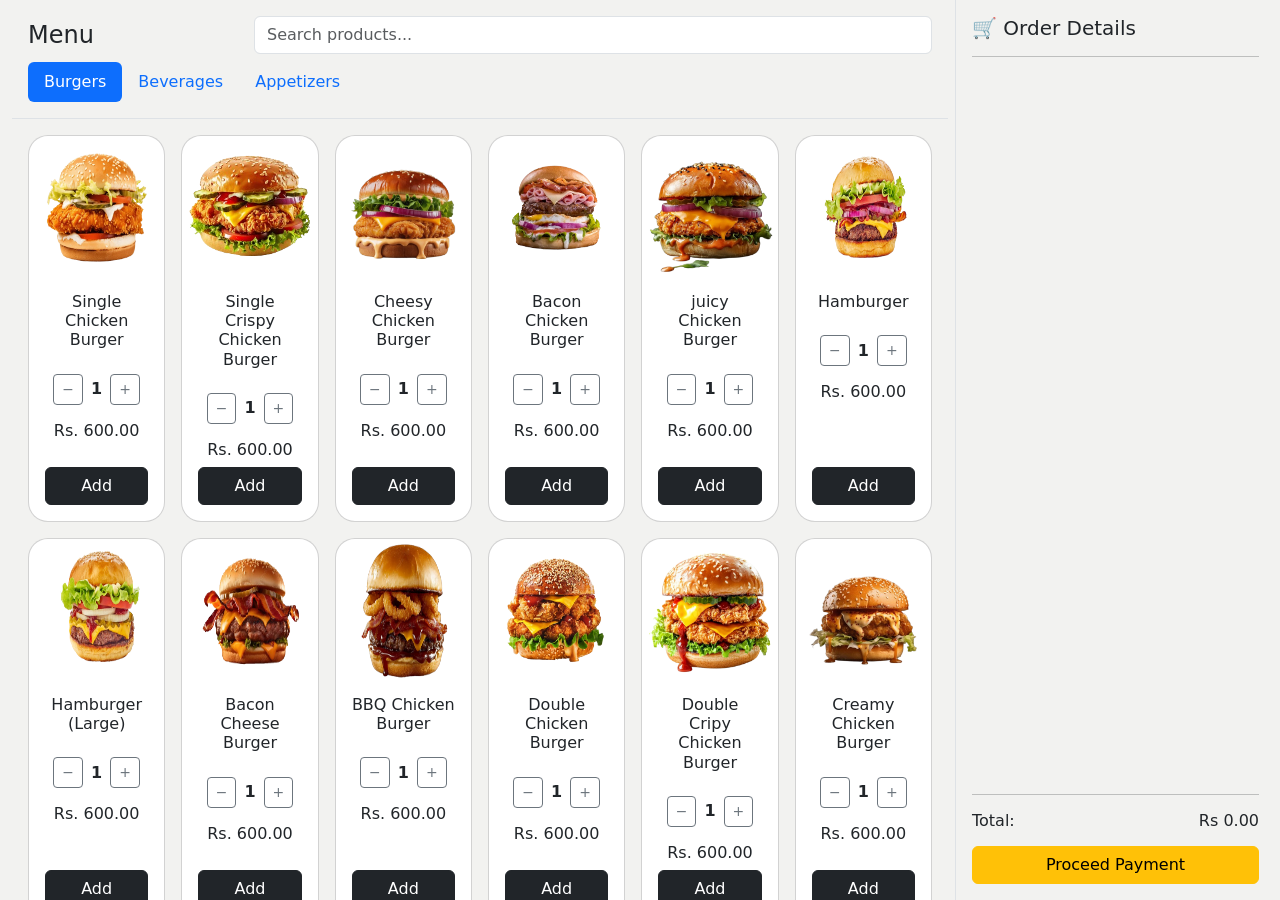
<file: index.html>
<!DOCTYPE html>
<html lang="en">

<head>
    <meta charset="UTF-8">
    <meta name="viewport" content="width=device-width, initial-scale=1.0">
    <title>MOS Burgers</title>

    <link href="https://cdn.jsdelivr.net/npm/bootstrap@5.3.8/dist/css/bootstrap.min.css" rel="stylesheet">
    <link rel="stylesheet" href="assets/css/style.css">
</head>

<body class="container-fluid vh-100 overflow-hidden">

    <div class="row h-100">

        <!-- LEFT SIDEBAR -->
        <div class="col-12 col-md-9  d-flex flex-column h-100">



            <!-- TOP BAR (FIXED INSIDE CONTENT) -->
            <div class="top-bar  border-bottom p-3">
                <div class="d-flex justify-content-between align-items-center mb-2">
                    <h4 class="mb-0">Menu</h4>
                    <input class="form-control w-75" placeholder="Search products..." id="searchInput" >
                </div>

                <ul class="nav nav-pills">
                    <li class="nav-item"><a class="nav-link active" href="index.html">Burgers</a></li>
                    <!-- <li class="nav-item"><a class="nav-link" href="burgers.html">Burgers</a></li> -->
                    <li class="nav-item"><a class="nav-link" href="beverages.html">Beverages</a></li>
                    <!-- <li class="nav-item"><a class="nav-link" href="">Desserts</a></li> -->
                    <li class="nav-item"><a class="nav-link " href="appetizers.html">Appetizers</a></li>
                </ul>
            </div>

            <!-- PRODUCTS AREA (ONLY THIS SCROLLS) -->
            <div class="products-area flex-grow-1 overflow-auto p-3">
                <div class="row g-3">



                    <!-- CARD -->
                    <div class="col-12 col-sm-6 col-lg-2">
                        <div class="card h-100">
                            <img src="assets/image/burgers/chicken_burger.png" class="card-img-top item-image">
                            <div class="card-body d-flex flex-column">
                                <h6 class="text-center item-name">Single Chicken Burger</h6>

                                <div class="d-flex justify-content-center align-items-center gap-2 my-3">
                                    <button class="btn btn-outline-secondary btn-sm" onclick="decreaseQty(this)"
                                        id="decrease">−</button>
                                    <span class="fw-bold qty" >1</span>
                                    <button class="btn btn-outline-secondary btn-sm"
                                        onclick="increaseQty(this)">+</button>
                                </div>

                                <h6 class="text-center">Rs. <span class="price">600.00</span></h6>
                                <button class="btn btn-dark w-100 mt-auto" onclick="addToCart(this)">Add</button>
                            </div>
                        </div>
                    </div>

                    <!-- CARD -->
                    <div class="col-12 col-sm-6 col-lg-2">
                        <div class="card h-100">
                            <img src="assets/image/burgers/chrispy chicken burger.png" class="card-img-top item-image">
                            <div class="card-body d-flex flex-column">
                                <h6 class="text-center item-name">Single Crispy Chicken Burger</h6>

                                <div class="d-flex justify-content-center align-items-center gap-2 my-3">
                                    <button class="btn btn-outline-secondary btn-sm"
                                        onclick="decreaseQty(this)">−</button>
                                    <span class="fw-bold qty">1</span>
                                    <button class="btn btn-outline-secondary btn-sm"
                                        onclick="increaseQty(this)">+</button>
                                </div>

                                <h6 class="text-center">Rs. <span class="price">600.00</span></h6>
                                <button class="btn btn-dark w-100 mt-auto" onclick="addToCart(this)">Add</button>
                            </div>
                        </div>
                    </div>


                    <!-- CARD -->
                    <div class="col-12 col-sm-6 col-lg-2">
                        <div class="card h-100">
                            <img src="assets/image/burgers/cheese chicken burger.png" class="card-img-top item-image">
                            <div class="card-body d-flex flex-column">
                                <h6 class="text-center item-name">Cheesy Chicken Burger</h6>

                                <div class="d-flex justify-content-center align-items-center gap-2 my-3">
                                    <button class="btn btn-outline-secondary btn-sm"
                                        onclick="decreaseQty(this)">−</button>
                                    <span class="fw-bold qty">1</span>
                                    <button class="btn btn-outline-secondary btn-sm"
                                        onclick="increaseQty(this)">+</button>
                                </div>

                                <h6 class="text-center">Rs. <span class="price">600.00</span></h6>
                                <button class="btn btn-dark w-100 mt-auto" onclick="addToCart(this)">Add</button>
                            </div>
                        </div>
                    </div>

                    <!-- CARD -->
                    <div class="col-12 col-sm-6 col-lg-2">
                        <div class="card h-100">
                            <img src="assets/image/burgers/bacon_burger.png" class="card-img-top item-image">
                            <div class="card-body d-flex flex-column">
                                <h6 class="text-center item-name">Bacon Chicken Burger</h6>

                                <div class="d-flex justify-content-center align-items-center gap-2 my-3">
                                    <button class="btn btn-outline-secondary btn-sm"
                                        onclick="decreaseQty(this)">−</button>
                                    <span class="fw-bold qty">1</span>
                                    <button class="btn btn-outline-secondary btn-sm"
                                        onclick="increaseQty(this)">+</button>
                                </div>

                                <h6 class="text-center">Rs. <span class="price">600.00</span></h6>
                                <button class="btn btn-dark w-100 mt-auto" onclick="addToCart(this)">Add</button>
                            </div>
                        </div>
                    </div>

                    <!-- CARD -->
                    <div class="col-12 col-sm-6 col-lg-2">
                        <div class="card h-100">
                            <img src="assets/image/burgers/juicy chicken burger.png" class="card-img-top item-image">
                            <div class="card-body d-flex flex-column">
                                <h6 class="text-center item-name">juicy Chicken Burger</h6>

                                <div class="d-flex justify-content-center align-items-center gap-2 my-3">
                                    <button class="btn btn-outline-secondary btn-sm"
                                        onclick="decreaseQty(this)">−</button>
                                    <span class="fw-bold qty">1</span>
                                    <button class="btn btn-outline-secondary btn-sm"
                                        onclick="increaseQty(this)">+</button>
                                </div>

                                <h6 class="text-center">Rs. <span class="price">600.00</span></h6>
                                <button class="btn btn-dark w-100 mt-auto" onclick="addToCart(this)">Add</button>
                            </div>
                        </div>
                    </div>

                    <!-- CARD -->
                    <div class="col-12 col-sm-6 col-lg-2">
                        <div class="card h-100">
                            <img src="assets/image/burgers/juicy_hamburger.png" class="card-img-top item-image">
                            <div class="card-body d-flex flex-column">
                                <h6 class="text-center item-name">Hamburger</h6>

                                <div class="d-flex justify-content-center align-items-center gap-2 my-3">
                                    <button class="btn btn-outline-secondary btn-sm"
                                        onclick="decreaseQty(this)">−</button>
                                    <span class="fw-bold qty">1</span>
                                    <button class="btn btn-outline-secondary btn-sm"
                                        onclick="increaseQty(this)">+</button>
                                </div>

                                <h6 class="text-center">Rs. <span class="price">600.00</span></h6>
                                <button class="btn btn-dark w-100 mt-auto" onclick="addToCart(this)">Add</button>
                            </div>
                        </div>
                    </div>

                    <!-- CARD -->
                    <div class="col-12 col-sm-6 col-lg-2">
                        <div class="card h-100">
                            <img src="assets/image/burgers/large_hamburger.png" class="card-img-top item-image">
                            <div class="card-body d-flex flex-column">
                                <h6 class="text-center item-name">Hamburger (Large)</h6>

                                <div class="d-flex justify-content-center align-items-center gap-2 my-3">
                                    <button class="btn btn-outline-secondary btn-sm"
                                        onclick="decreaseQty(this)">−</button>
                                    <span class="fw-bold qty">1</span>
                                    <button class="btn btn-outline-secondary btn-sm"
                                        onclick="increaseQty(this)">+</button>
                                </div>

                                <h6 class="text-center">Rs. <span class="price">600.00</span></h6>
                                <button class="btn btn-dark w-100 mt-auto" onclick="addToCart(this)">Add</button>
                            </div>
                        </div>
                    </div>

                    <!-- CARD -->
                    <div class="col-12 col-sm-6 col-lg-2">
                        <div class="card h-100">
                            <img src="assets/image/burgers/bacon_cheese_burger.png" class="card-img-top item-image">
                            <div class="card-body d-flex flex-column">
                                <h6 class="text-center item-name">Bacon Cheese Burger</h6>

                                <div class="d-flex justify-content-center align-items-center gap-2 my-3">
                                    <button class="btn btn-outline-secondary btn-sm"
                                        onclick="decreaseQty(this)">−</button>
                                    <span class="fw-bold qty">1</span>
                                    <button class="btn btn-outline-secondary btn-sm"
                                        onclick="increaseQty(this)">+</button>
                                </div>

                                <h6 class="text-center">Rs. <span class="price">600.00</span></h6>
                                <button class="btn btn-dark w-100 mt-auto" onclick="addToCart(this)">Add</button>
                            </div>
                        </div>
                    </div>

                    <!-- CARD -->
                    <div class="col-12 col-sm-6 col-lg-2">
                        <div class="card h-100">
                            <img src="assets/image/burgers/bbq_burger.png" class="card-img-top item-image">
                            <div class="card-body d-flex flex-column">
                                <h6 class="text-center item-name">BBQ Chicken Burger</h6>

                                <div class="d-flex justify-content-center align-items-center gap-2 my-3">
                                    <button class="btn btn-outline-secondary btn-sm"
                                        onclick="decreaseQty(this)">−</button>
                                    <span class="fw-bold qty">1</span>
                                    <button class="btn btn-outline-secondary btn-sm"
                                        onclick="increaseQty(this)">+</button>
                                </div>

                                <h6 class="text-center">Rs. <span class="price">600.00</span></h6>
                                <button class="btn btn-dark w-100 mt-auto" onclick="addToCart(this)">Add</button>
                            </div>
                        </div>
                    </div>

                    <!-- CARD -->
                    <div class="col-12 col-sm-6 col-lg-2">
                        <div class="card h-100">
                            <img src="assets/image/burgers/double_chicken_burger.png" class="card-img-top item-image">
                            <div class="card-body d-flex flex-column">
                                <h6 class="text-center item-name">Double Chicken Burger</h6>

                                <div class="d-flex justify-content-center align-items-center gap-2 my-3">
                                    <button class="btn btn-outline-secondary btn-sm"
                                        onclick="decreaseQty(this)">−</button>
                                    <span class="fw-bold qty">1</span>
                                    <button class="btn btn-outline-secondary btn-sm"
                                        onclick="increaseQty(this)">+</button>
                                </div>

                                <h6 class="text-center">Rs. <span class="price">600.00</span></h6>
                                <button class="btn btn-dark w-100 mt-auto" onclick="addToCart(this)">Add</button>
                            </div>
                        </div>
                    </div>

                    <!-- CARD -->
                    <div class="col-12 col-sm-6 col-lg-2">
                        <div class="card h-100">
                            <img src="assets/image/burgers/double_cheese_burger.png" class="card-img-top item-image">
                            <div class="card-body d-flex flex-column">
                                <h6 class="text-center item-name">Double Cripy Chicken Burger</h6>

                                <div class="d-flex justify-content-center align-items-center gap-2 my-3">
                                    <button class="btn btn-outline-secondary btn-sm"
                                        onclick="decreaseQty(this)">−</button>
                                    <span class="fw-bold qty">1</span>
                                    <button class="btn btn-outline-secondary btn-sm"
                                        onclick="increaseQty(this)">+</button>
                                </div>

                                <h6 class="text-center">Rs. <span class="price">600.00</span></h6>
                                <button class="btn btn-dark w-100 mt-auto" onclick="addToCart(this)">Add</button>
                            </div>
                        </div>
                    </div>


                    <!-- CARD -->
                    <div class="col-12 col-sm-6 col-lg-2">
                        <div class="card h-100">
                            <img src="assets/image/burgers/Creamy_Chicken_Burger.png" class="card-img-top item-image">
                            <div class="card-body d-flex flex-column">
                                <h6 class="text-center item-name">Creamy Chicken Burger</h6>

                                <div class="d-flex justify-content-center align-items-center gap-2 my-3">
                                    <button class="btn btn-outline-secondary btn-sm"
                                        onclick="decreaseQty(this)">−</button>
                                    <span class="fw-bold qty">1</span>
                                    <button class="btn btn-outline-secondary btn-sm"
                                        onclick="increaseQty(this)">+</button>
                                </div>

                                <h6 class="text-center">Rs. <span class="price">600.00</span></h6>
                                <button class="btn btn-dark w-100 mt-auto" onclick="addToCart(this)">Add</button>
                            </div>
                        </div>
                    </div>


                    <!-- /////////// Beef ////////////////////// -->

                    <!-- CARD -->
                    <div class="col-12 col-sm-6 col-lg-2">
                        <div class="card h-100">
                            <img src="assets/image/burgers/beef burger.png" class="card-img-top item-image">
                            <div class="card-body d-flex flex-column">
                                <h6 class="text-center item-name">Single Beef Burger</h6>

                                <div class="d-flex justify-content-center align-items-center gap-2 my-3">
                                    <button class="btn btn-outline-secondary btn-sm"
                                        onclick="decreaseQty(this)">−</button>
                                    <span class="fw-bold qty">1</span>
                                    <button class="btn btn-outline-secondary btn-sm"
                                        onclick="increaseQty(this)">+</button>
                                </div>

                                <h6 class="text-center">Rs. <span class="price">600.00</span></h6>
                                <button class="btn btn-dark w-100 mt-auto" onclick="addToCart(this)">Add</button>
                            </div>
                        </div>
                    </div>

                    <!-- CARD -->
                    <div class="col-12 col-sm-6 col-lg-2">
                        <div class="card h-100">
                            <img src="assets/image/burgers/large beef burger.png" class="card-img-top item-image">
                            <div class="card-body d-flex flex-column">
                                <h6 class="text-center item-name">Beef Burger (Large)</h6>

                                <div class="d-flex justify-content-center align-items-center gap-2 my-3">
                                    <button class="btn btn-outline-secondary btn-sm"
                                        onclick="decreaseQty(this)">−</button>
                                    <span class="fw-bold qty">1</span>
                                    <button class="btn btn-outline-secondary btn-sm"
                                        onclick="increaseQty(this)">+</button>
                                </div>

                                <h6 class="text-center">Rs. <span class="price">600.00</span></h6>
                                <button class="btn btn-dark w-100 mt-auto" onclick="addToCart(this)">Add</button>
                            </div>
                        </div>
                    </div>

                    <!-- CARD -->
                    <div class="col-12 col-sm-6 col-lg-2">
                        <div class="card h-100">
                            <img src="assets/image/burgers/korean combo beef burger.png" class="card-img-top item-image">
                            <div class="card-body d-flex flex-column">
                                <h6 class="text-center item-name">Korean Beef Burger</h6>

                                <div class="d-flex justify-content-center align-items-center gap-2 my-3">
                                    <button class="btn btn-outline-secondary btn-sm"
                                        onclick="decreaseQty(this)">−</button>
                                    <span class="fw-bold qty">1</span>
                                    <button class="btn btn-outline-secondary btn-sm"
                                        onclick="increaseQty(this)">+</button>
                                </div>

                                <h6 class="text-center">Rs. <span class="price">600.00</span></h6>
                                <button class="btn btn-dark w-100 mt-auto" onclick="addToCart(this)">Add</button>
                            </div>
                        </div>
                    </div>

                    <!-- CARD -->
                    <div class="col-12 col-sm-6 col-lg-2">
                        <div class="card h-100">
                            <img src="assets/image/burgers/bacon_beef_burger.png" class="card-img-top item-image">
                            <div class="card-body d-flex flex-column">
                                <h6 class="text-center item-name">Bacon Beef Burger</h6>

                                <div class="d-flex justify-content-center align-items-center gap-2 my-3">
                                    <button class="btn btn-outline-secondary btn-sm"
                                        onclick="decreaseQty(this)">−</button>
                                    <span class="fw-bold qty">1</span>
                                    <button class="btn btn-outline-secondary btn-sm"
                                        onclick="increaseQty(this)">+</button>
                                </div>

                                <h6 class="text-center">Rs. <span class="price">600.00</span></h6>
                                <button class="btn btn-dark w-100 mt-auto" onclick="addToCart(this)">Add</button>
                            </div>
                        </div>
                    </div>

                    <!-- CARD -->
                    <div class="col-12 col-sm-6 col-lg-2">
                        <div class="card h-100">
                            <img src="assets/image/burgers/double beef burger large.png" class="card-img-top item-image">
                            <div class="card-body d-flex flex-column">
                                <h6 class="text-center item-name">Double Beef Burger</h6>

                                <div class="d-flex justify-content-center align-items-center gap-2 my-3">
                                    <button class="btn btn-outline-secondary btn-sm"
                                        onclick="decreaseQty(this)">−</button>
                                    <span class="fw-bold qty">1</span>
                                    <button class="btn btn-outline-secondary btn-sm"
                                        onclick="increaseQty(this)">+</button>
                                </div>

                                <h6 class="text-center">Rs. <span class="price">600.00</span></h6>
                                <button class="btn btn-dark w-100 mt-auto" onclick="addToCart(this)">Add</button>
                            </div>
                        </div>
                    </div>

                    <!-- CARD -->
                    <div class="col-12 col-sm-6 col-lg-2">
                        <div class="card h-100">
                            <img src="assets/image/burgers/cheese double beef burger.png" class="card-img-top item-image">
                            <div class="card-body d-flex flex-column">
                                <h6 class="text-center item-name">Cheese Double Beef Burger</h6>

                                <div class="d-flex justify-content-center align-items-center gap-2 my-3">
                                    <button class="btn btn-outline-secondary btn-sm"
                                        onclick="decreaseQty(this)">−</button>
                                    <span class="fw-bold qty">1</span>
                                    <button class="btn btn-outline-secondary btn-sm"
                                        onclick="increaseQty(this)">+</button>
                                </div>

                                <h6 class="text-center">Rs. <span class="price">600.00</span></h6>
                                <button class="btn btn-dark w-100 mt-auto" onclick="addToCart(this)">Add</button>
                            </div>
                        </div>
                    </div>


                    <!-- ////////////Veggi ////////////// -->

                    <!-- CARD -->
                    <div class="col-12 col-sm-6 col-lg-2">
                        <div class="card h-100">
                            <img src="assets/image/burgers/veg_burger.png" class="card-img-top item-image">
                            <div class="card-body d-flex flex-column">
                                <h6 class="text-center item-name">Veggie Burger</h6>

                                <div class="d-flex justify-content-center align-items-center gap-2 my-3">
                                    <button class="btn btn-outline-secondary btn-sm"
                                        onclick="decreaseQty(this)">−</button>
                                    <span class="fw-bold qty">1</span>
                                    <button class="btn btn-outline-secondary btn-sm"
                                        onclick="increaseQty(this)">+</button>
                                </div>

                                <h6 class="text-center">Rs. <span class="price">600.00</span></h6>
                                <button class="btn btn-dark w-100 mt-auto" onclick="addToCart(this)">Add</button>
                            </div>
                        </div>
                    </div>

                    <!-- CARD -->
                    <div class="col-12 col-sm-6 col-lg-2">
                        <div class="card h-100">
                            <img src="assets/image/burgers/cheese_veg_burger.png" class="card-img-top item-image">
                            <div class="card-body d-flex flex-column">
                                <h6 class="text-center item-name">Cheese Veggie Burger</h6>

                                <div class="d-flex justify-content-center align-items-center gap-2 my-3">
                                    <button class="btn btn-outline-secondary btn-sm"
                                        onclick="decreaseQty(this)">−</button>
                                    <span class="fw-bold qty">1</span>
                                    <button class="btn btn-outline-secondary btn-sm"
                                        onclick="increaseQty(this)">+</button>
                                </div>

                                <h6 class="text-center">Rs. <span class="price">600.00</span></h6>
                                <button class="btn btn-dark w-100 mt-auto" onclick="addToCart(this)">Add</button>
                            </div>
                        </div>
                    </div>

                    <!-- CARD -->
                    <div class="col-12 col-sm-6 col-lg-2">
                        <div class="card h-100">
                            <img src="assets/image/burgers/veggie burger combo.png" class="card-img-top item-image"
                                id="productImg">
                            <div class="card-body d-flex flex-column">
                                <h6 class="text-center item-name" id="productName">Veggie Burger combo</h6>

                                <div class="d-flex justify-content-center align-items-center gap-2 my-3">
                                    <button class="btn btn-outline-secondary btn-sm"
                                        onclick="decreaseQty(this)">−</button>
                                    <span class="fw-bold qty">1</span>
                                    <button class="btn btn-outline-secondary btn-sm"
                                        onclick="increaseQty(this)">+</button>
                                </div>

                                <h6 class="text-center">Rs. <span class="price">600.00</span></h6>
                                <button class="btn btn-dark w-100 mt-auto" onclick="addToCart(this)">Add</button>
                            </div>
                        </div>
                    </div>

                    <!-- CARD -->
                    <div class="col-12 col-sm-6 col-lg-2">
                        <div class="card h-100">
                            <img src="assets/image/burgers/juicy veggie burger.png" class="card-img-top item-image">
                            <div class="card-body d-flex flex-column">
                                <h6 class="text-center item-name">Juicy Veggie Burger</h6>

                                <div class="d-flex justify-content-center align-items-center gap-2 my-3">
                                    <button class="btn btn-outline-secondary btn-sm"
                                        onclick="decreaseQty(this)">−</button>
                                    <span class="fw-bold qty">1</span>
                                    <button class="btn btn-outline-secondary btn-sm"
                                        onclick="increaseQty(this)">+</button>
                                </div>

                                <h6 class="text-center">Rs. <span class="price">600.00</span></h6>
                                <button class="btn btn-dark w-100 mt-auto" onclick="addToCart(this)">Add</button>
                            </div>
                        </div>
                    </div>

                    <!-- CARD -->
                    <div class="col-12 col-sm-6 col-lg-2">
                        <div class="card h-100">
                            <img src="assets/image/burgers/special veg burger.png" class="card-img-top item-image">
                            <div class="card-body d-flex flex-column">
                                <h6 class="text-center item-name">Special Veg Burger</h6>

                                <div class="d-flex justify-content-center align-items-center gap-2 my-3">
                                    <button class="btn btn-outline-secondary btn-sm"
                                        onclick="decreaseQty(this)">−</button>
                                    <span class="fw-bold qty">1</span>
                                    <button class="btn btn-outline-secondary btn-sm"
                                        onclick="increaseQty(this)">+</button>
                                </div>

                                <h6 class="text-center">Rs. <span class="price">600.00</span></h6>
                                <button class="btn btn-dark w-100 mt-auto" onclick="addToCart(this)">Add</button>
                            </div>
                        </div>
                    </div>

                    <!-- CARD -->
                    <div class="col-12 col-sm-6 col-lg-2">
                        <div class="card h-100">
                            <img src="assets/image/burgers/cheese crispy chicken burger.png" class="card-img-top item-image">
                            <div class="card-body d-flex flex-column">
                                <h6 class="text-center item-name">Cheese Single Chicken Burger</h6>

                                <div class="d-flex justify-content-center align-items-center gap-2 my-3">
                                    <button class="btn btn-outline-secondary btn-sm"
                                        onclick="decreaseQty(this)">−</button>
                                    <span class="fw-bold qty">1</span>
                                    <button class="btn btn-outline-secondary btn-sm"
                                        onclick="increaseQty(this)">+</button>
                                </div>

                                <h6 class="text-center">Rs. <span class="price">600.00</span></h6>
                                <button class="btn btn-dark w-100 mt-auto" onclick="addToCart(this)">Add</button>
                            </div>
                        </div>
                    </div>

                    <!-- CARD -->
                    <div class="col-12 col-sm-6 col-lg-2">
                        <div class="card h-100">
                            <img src="assets/image/burgers/ham_sandwich.png" class="card-img-top item-image">
                            <div class="card-body d-flex flex-column">
                                <h6 class="text-center item-name">Ham Sandwich</h6>

                                <div class="d-flex justify-content-center align-items-center gap-2 my-3">
                                    <button class="btn btn-outline-secondary btn-sm"
                                        onclick="decreaseQty(this)">−</button>
                                    <span class="fw-bold qty">1</span>
                                    <button class="btn btn-outline-secondary btn-sm"
                                        onclick="increaseQty(this)">+</button>
                                </div>

                                <h6 class="text-center">Rs. <span class="price">600.00</span></h6>
                                <button class="btn btn-dark w-100 mt-auto" onclick="addToCart(this)">Add</button>
                            </div>
                        </div>
                    </div>


                    <!-- CARD -->
                    <div class="col-12 col-sm-6 col-lg-2">
                        <div class="card h-100">
                            <img src="assets/image/burgers/chicken sandwich.png" class="card-img-top item-image">
                            <div class="card-body d-flex flex-column">
                                <h6 class="text-center item-name">Chicken Sandwich</h6>

                                <div class="d-flex justify-content-center align-items-center gap-2 my-3">
                                    <button class="btn btn-outline-secondary btn-sm"
                                        onclick="decreaseQty(this)">−</button>
                                    <span class="fw-bold qty">1</span>
                                    <button class="btn btn-outline-secondary btn-sm"
                                        onclick="increaseQty(this)">+</button>
                                </div>

                                <h6 class="text-center">Rs. <span class="price">600.00</span></h6>
                                <button class="btn btn-dark w-100 mt-auto" onclick="addToCart(this)">Add</button>
                            </div>
                        </div>
                    </div>

                    <!-- CARD -->
                    <div class="col-12 col-sm-6 col-lg-2">
                        <div class="card h-100">
                            <img src="assets/image/burgers/bbq_sandwich.png" class="card-img-top item-image">
                            <div class="card-body d-flex flex-column">
                                <h6 class="text-center item-name">BBQ Chicken Sandwich</h6>

                                <div class="d-flex justify-content-center align-items-center gap-2 my-3">
                                    <button class="btn btn-outline-secondary btn-sm"
                                        onclick="decreaseQty(this)">−</button>
                                    <span class="fw-bold qty">1</span>
                                    <button class="btn btn-outline-secondary btn-sm"
                                        onclick="increaseQty(this)">+</button>
                                </div>

                                <h6 class="text-center">Rs. <span class="price">600.00</span></h6>
                                <button class="btn btn-dark w-100 mt-auto" onclick="addToCart(this)">Add</button>
                            </div>
                        </div>
                    </div>

                    <!-- CARD -->
                    <div class="col-12 col-sm-6 col-lg-2">
                        <div class="card h-100">
                            <img src="assets/image/burgers/beef_sandwich.png" class="card-img-top item-image">
                            <div class="card-body d-flex flex-column">
                                <h6 class="text-center item-name">Beef Sandwich</h6>

                                <div class="d-flex justify-content-center align-items-center gap-2 my-3">
                                    <button class="btn btn-outline-secondary btn-sm"
                                        onclick="decreaseQty(this)">−</button>
                                    <span class="fw-bold qty">1</span>
                                    <button class="btn btn-outline-secondary btn-sm"
                                        onclick="increaseQty(this)">+</button>
                                </div>

                                <h6 class="text-center">Rs. <span class="price">600.00</span></h6>
                                <button class="btn btn-dark w-100 mt-auto" onclick="addToCart(this)">Add</button>
                            </div>
                        </div>
                    </div>

                    <!-- CARD -->
                    <div class="col-12 col-sm-6 col-lg-2">
                        <div class="card h-100">
                            <img src="assets/image/burgers/beef whopper.png" class="card-img-top item-image">
                            <div class="card-body d-flex flex-column">
                                <h6 class="text-center item-name">Beef Whopper</h6>

                                <div class="d-flex justify-content-center align-items-center gap-2 my-3">
                                    <button class="btn btn-outline-secondary btn-sm"
                                        onclick="decreaseQty(this)">−</button>
                                    <span class="fw-bold qty">1</span>
                                    <button class="btn btn-outline-secondary btn-sm"
                                        onclick="increaseQty(this)">+</button>
                                </div>

                                <h6 class="text-center">Rs. <span class="price">600.00</span></h6>
                                <button class="btn btn-dark w-100 mt-auto" onclick="addToCart(this)">Add</button>
                            </div>
                        </div>
                    </div>


                    <!-- CARD -->
                    <div class="col-12 col-sm-6 col-lg-2">
                        <div class="card h-100">
                            <img src="assets/image/burgers/French_Fries.png" class="card-img-top item-image">
                            <div class="card-body d-flex flex-column">
                                <h6 class="text-center item-name">French Fries</h6>

                                <div class="d-flex justify-content-center align-items-center gap-2 my-3">
                                    <button class="btn btn-outline-secondary btn-sm"
                                        onclick="decreaseQty(this)">−</button>
                                    <span class="fw-bold qty">1</span>
                                    <button class="btn btn-outline-secondary btn-sm"
                                        onclick="increaseQty(this)">+</button>
                                </div>

                                <h6 class="text-center">Rs. <span class="price">600.00</span></h6>
                                <button class="btn btn-dark w-100 mt-auto" onclick="addToCart(this)">Add</button>
                            </div>
                        </div>
                    </div>


                    <!-- //////////////////////////////////////// -->

                </div>
            </div>


        </div>

        <!-- RIGHT ORDER PANEL -->
        <div class="col-12 col-md-3  border-start p-3 d-flex flex-column order-panel">

            <!-- Title -->
            <div>
                <h5 class="mb-3">🛒 Order Details</h5>
                <hr>
            </div>

            <!-- Order Items (Scrollable Area) -->
            <div id="orderItems" class="flex-grow-1 overflow-auto mb-3">
                <!-- Items will load dynamically here -->
            </div>

            <hr>

            <!-- Total Section -->
            <div class="d-flex justify-content-between align-items-center">
                <h6 class="mb-0">Total:</h6>
                <h6 class="mb-0">Rs <span id="total">0.00</span></h6>
            </div>

            <!-- Button -->
            <button class="btn btn-warning w-100 mt-3" onclick="printBill()">
                Proceed Payment
            </button>

        </div>


    </div>


    <script src="assets/js/app.js"></script>

</body>

</html>
</file>
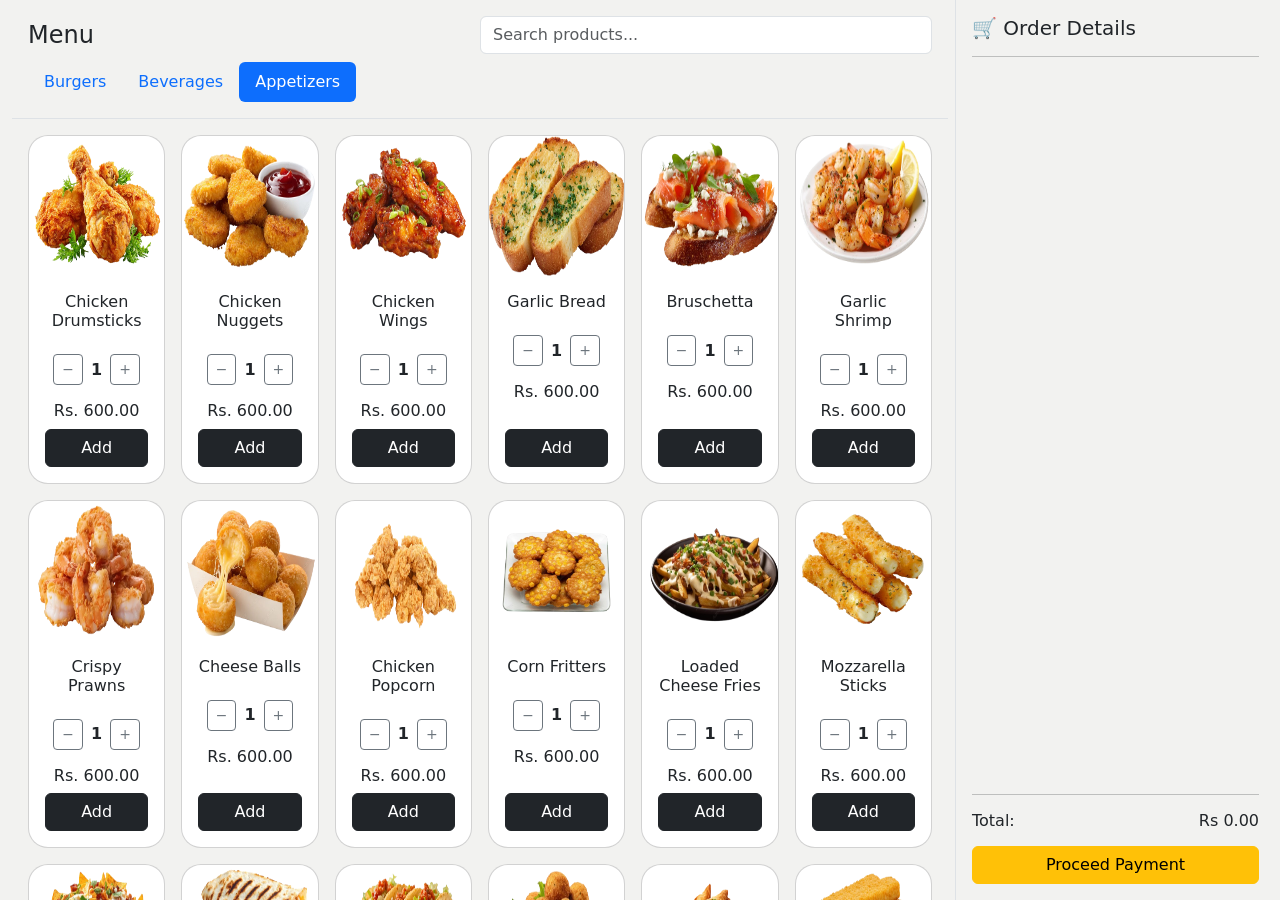
<file: appetizers.html>
<!DOCTYPE html>
<html lang="en">

<head>
    <meta charset="UTF-8">
    <meta name="viewport" content="width=device-width, initial-scale=1.0">
    <title>MOS Burgers</title>

    <link rel="stylesheet" href="assets/css/style.css">
    <link href="https://cdn.jsdelivr.net/npm/bootstrap@5.3.8/dist/css/bootstrap.min.css" rel="stylesheet"
        integrity="sha384-sRIl4kxILFvY47J16cr9ZwB07vP4J8+LH7qKQnuqkuIAvNWLzeN8tE5YBujZqJLB" crossorigin="anonymous">
        <link rel="stylesheet" href="assets/css/style.css">
</head>

<body class="container-fluid vh-100 overflow-hidden">


    <div class="row h-100">



        <!-- MAIN CONTENT -->
        <div class="col-12 col-md-9  d-flex flex-column h-100">

            <!-- TOP BAR (FIXED INSIDE CONTENT)  -->
            <div class="top-bar  border-bottom p-3">
                <div class="d-flex justify-content-between align-items-center mb-2">
                    <h4 class="mb-0">Menu</h4>
                    <input class="form-control w-50" placeholder="Search products..." id="searchInput">
                </div>

                <ul class="nav nav-pills">
                    <li class="nav-item"><a class="nav-link" href="index.html">Burgers</a></li>
                    <!-- <li class="nav-item"><a class="nav-link" href="burgers.html">Burgers</a></li> -->
                    <li class="nav-item"><a class="nav-link" href="beverages.html">Beverages</a></li>
                    <!-- <li class="nav-item"><a class="nav-link" href="#">Desserts</a></li> -->
                    <li class="nav-item"><a class="nav-link active" href="appetizers.html">Appetizers</a></li>
                </ul>
            </div>

            <!-- PRODUCTS AREA (ONLY THIS SCROLLS) -->
            <div class="products-area flex-grow-1 overflow-auto p-3">
                <div class="row g-3">

                    <!-- CARD -->
                    <div class="col-12 col-sm-6 col-lg-2">
                        <div class="card h-100">
                            <img src="assets/image/appetizers/chicken_drumstick.png" class="card-img-top item-image">
                            <div class="card-body d-flex flex-column">
                                <h6 class="text-center item-name">Chicken Drumsticks</h6>

                                <div class="d-flex justify-content-center align-items-center gap-2 my-3">
                                    <button class="btn btn-outline-secondary btn-sm"
                                        onclick="decreaseQty(this)">−</button>
                                    <span class="fw-bold qty">1</span>
                                    <button class="btn btn-outline-secondary btn-sm"
                                        onclick="increaseQty(this)">+</button>
                                </div>

                                <h6 class="text-center">Rs. <span class="price">600.00</span></h6>
                                <button class="btn btn-dark w-100 mt-auto" onclick="addToCart(this)">Add</button>
                            </div>
                        </div>
                    </div>

                    <!-- COPY SAME CARD FOR OTHERS -->

                    <!-- CARD -->
                    <div class="col-12 col-sm-6 col-lg-2">
                        <div class="card h-100">
                            <img src="assets/image/appetizers/Chicken_Nuggets.png" class="card-img-top item-image">
                            <div class="card-body d-flex flex-column">
                                <h6 class="text-center item-name">Chicken Nuggets</h6>

                                <div class="d-flex justify-content-center align-items-center gap-2 my-3">
                                    <button class="btn btn-outline-secondary btn-sm"
                                        onclick="decreaseQty(this)">−</button>
                                    <span class="fw-bold qty">1</span>
                                    <button class="btn btn-outline-secondary btn-sm"
                                        onclick="increaseQty(this)">+</button>
                                </div>

                                <h6 class="text-center">Rs. <span class="price">600.00</span></h6>
                                <button class="btn btn-dark w-100 mt-auto" onclick="addToCart(this)">Add</button>
                            </div>
                        </div>
                    </div>

                    <!-- CARD -->
                    <div class="col-12 col-sm-6 col-lg-2">
                        <div class="card h-100">
                            <img src="assets/image/appetizers/Chicken_Wings.png" class="card-img-top item-image">
                            <div class="card-body d-flex flex-column">
                                <h6 class="text-center item-name">Chicken Wings</h6>

                                <div class="d-flex justify-content-center align-items-center gap-2 my-3">
                                    <button class="btn btn-outline-secondary btn-sm"
                                        onclick="decreaseQty(this)">−</button>
                                    <span class="fw-bold qty">1</span>
                                    <button class="btn btn-outline-secondary btn-sm"
                                        onclick="increaseQty(this)">+</button>
                                </div>

                                <h6 class="text-center">Rs. <span class="price">600.00</span></h6>
                                <button class="btn btn-dark w-100 mt-auto" onclick="addToCart(this)">Add</button>
                            </div>
                        </div>
                    </div>


                    <!-- CARD -->
                    <div class="col-12 col-sm-6 col-lg-2">
                        <div class="card h-100">
                            <img src="assets/image/appetizers/Garlic_Bread-removebg-preview.png"
                                class="card-img-top item-image">
                            <div class="card-body d-flex flex-column">
                                <h6 class="text-center item-name">Garlic Bread</h6>

                                <div class="d-flex justify-content-center align-items-center gap-2 my-3">
                                    <button class="btn btn-outline-secondary btn-sm"
                                        onclick="decreaseQty(this)">−</button>
                                    <span class="fw-bold qty">1</span>
                                    <button class="btn btn-outline-secondary btn-sm"
                                        onclick="increaseQty(this)">+</button>
                                </div>

                                <h6 class="text-center">Rs. <span class="price">600.00</span></h6>
                                <button class="btn btn-dark w-100 mt-auto" onclick="addToCart(this)">Add</button>
                            </div>
                        </div>
                    </div>

                    <!-- CARD -->
                    <div class="col-12 col-sm-6 col-lg-2">
                        <div class="card h-100">
                            <img src="assets/image/appetizers/Bruschetta.png" class="card-img-top item-image">
                            <div class="card-body d-flex flex-column">
                                <h6 class="text-center item-name">Bruschetta</h6>

                                <div class="d-flex justify-content-center align-items-center gap-2 my-3">
                                    <button class="btn btn-outline-secondary btn-sm"
                                        onclick="decreaseQty(this)">−</button>
                                    <span class="fw-bold qty">1</span>
                                    <button class="btn btn-outline-secondary btn-sm"
                                        onclick="increaseQty(this)">+</button>
                                </div>

                                <h6 class="text-center">Rs. <span class="price">600.00</span></h6>
                                <button class="btn btn-dark w-100 mt-auto" onclick="addToCart(this)">Add</button>
                            </div>
                        </div>
                    </div>

                    <!-- CARD -->
                    <div class="col-12 col-sm-6 col-lg-2">
                        <div class="card h-100">
                            <img src="assets/image/appetizers/Garlic_Shrimp-removebg-preview.png"
                                class="card-img-top item-image">
                            <div class="card-body d-flex flex-column">
                                <h6 class="text-center item-name">Garlic Shrimp</h6>

                                <div class="d-flex justify-content-center align-items-center gap-2 my-3">
                                    <button class="btn btn-outline-secondary btn-sm"
                                        onclick="decreaseQty(this)">−</button>
                                    <span class="fw-bold qty">1</span>
                                    <button class="btn btn-outline-secondary btn-sm"
                                        onclick="increaseQty(this)">+</button>
                                </div>

                                <h6 class="text-center">Rs. <span class="price">600.00</span></h6>
                                <button class="btn btn-dark w-100 mt-auto" onclick="addToCart(this)">Add</button>
                            </div>
                        </div>
                    </div>

                    <!-- CARD -->
                    <div class="col-12 col-sm-6 col-lg-2">
                        <div class="card h-100">
                            <img src="assets/image/appetizers/Crispy_Prawns.png" class="card-img-top item-image">
                            <div class="card-body d-flex flex-column">
                                <h6 class="text-center item-name">Crispy Prawns</h6>

                                <div class="d-flex justify-content-center align-items-center gap-2 my-3">
                                    <button class="btn btn-outline-secondary btn-sm"
                                        onclick="decreaseQty(this)">−</button>
                                    <span class="fw-bold qty">1</span>
                                    <button class="btn btn-outline-secondary btn-sm"
                                        onclick="increaseQty(this)">+</button>
                                </div>

                                <h6 class="text-center">Rs. <span class="price">600.00</span></h6>
                                <button class="btn btn-dark w-100 mt-auto" onclick="addToCart(this)">Add</button>
                            </div>
                        </div>
                    </div>

                    <!-- CARD -->
                    <div class="col-12 col-sm-6 col-lg-2">
                        <div class="card h-100">
                            <img src="assets/image/appetizers/Cheese Balls.png" class="card-img-top item-image">
                            <div class="card-body d-flex flex-column">
                                <h6 class="text-center item-name">Cheese Balls</h6>

                                <div class="d-flex justify-content-center align-items-center gap-2 my-3">
                                    <button class="btn btn-outline-secondary btn-sm"
                                        onclick="decreaseQty(this)">−</button>
                                    <span class="fw-bold qty">1</span>
                                    <button class="btn btn-outline-secondary btn-sm"
                                        onclick="increaseQty(this)">+</button>
                                </div>

                                <h6 class="text-center">Rs. <span class="price">600.00</span></h6>
                                <button class="btn btn-dark w-100 mt-auto" onclick="addToCart(this)">Add</button>
                            </div>
                        </div>
                    </div>

                    <!-- CARD -->
                    <div class="col-12 col-sm-6 col-lg-2">
                        <div class="card h-100">
                            <img src="assets/image/appetizers/Popcorn_Chicken-removebg-preview.png"
                                class="card-img-top item-image">
                            <div class="card-body d-flex flex-column">
                                <h6 class="text-center item-name">Chicken Popcorn</h6>

                                <div class="d-flex justify-content-center align-items-center gap-2 my-3">
                                    <button class="btn btn-outline-secondary btn-sm"
                                        onclick="decreaseQty(this)">−</button>
                                    <span class="fw-bold qty">1</span>
                                    <button class="btn btn-outline-secondary btn-sm"
                                        onclick="increaseQty(this)">+</button>
                                </div>

                                <h6 class="text-center">Rs. <span class="price">600.00</span></h6>
                                <button class="btn btn-dark w-100 mt-auto" onclick="addToCart(this)">Add</button>
                            </div>
                        </div>
                    </div>

                    <!-- CARD -->
                    <div class="col-12 col-sm-6 col-lg-2">
                        <div class="card h-100">
                            <img src="assets/image/appetizers/Corn_Fritters.png" class="card-img-top item-image">
                            <div class="card-body d-flex flex-column">
                                <h6 class="text-center item-name">Corn Fritters</h6>

                                <div class="d-flex justify-content-center align-items-center gap-2 my-3">
                                    <button class="btn btn-outline-secondary btn-sm"
                                        onclick="decreaseQty(this)">−</button>
                                    <span class="fw-bold qty">1</span>
                                    <button class="btn btn-outline-secondary btn-sm"
                                        onclick="increaseQty(this)">+</button>
                                </div>

                                <h6 class="text-center">Rs. <span class="price">600.00</span></h6>
                                <button class="btn btn-dark w-100 mt-auto" onclick="addToCart(this)">Add</button>
                            </div>
                        </div>
                    </div>



                    <!-- CARD -->
                    <div class="col-12 col-sm-6 col-lg-2">
                        <div class="card h-100">
                            <img src="assets/image/appetizers/Loaded_Cheese_Fries-removebg-preview.png"
                                class="card-img-top item-image">
                            <div class="card-body d-flex flex-column">
                                <h6 class="text-center item-name">Loaded Cheese Fries</h6>

                                <div class="d-flex justify-content-center align-items-center gap-2 my-3">
                                    <button class="btn btn-outline-secondary btn-sm"
                                        onclick="decreaseQty(this)">−</button>
                                    <span class="fw-bold qty">1</span>
                                    <button class="btn btn-outline-secondary btn-sm"
                                        onclick="increaseQty(this)">+</button>
                                </div>

                                <h6 class="text-center">Rs. <span class="price">600.00</span></h6>
                                <button class="btn btn-dark w-100 mt-auto" onclick="addToCart(this)">Add</button>
                            </div>
                        </div>
                    </div>

                    <!-- CARD -->
                    <div class="col-12 col-sm-6 col-lg-2">
                        <div class="card h-100">
                            <img src="assets/image/appetizers/Mozzarella_Sticks-removebg-preview.png"
                                class="card-img-top item-image">
                            <div class="card-body d-flex flex-column">
                                <h6 class="text-center item-name">Mozzarella Sticks</h6>

                                <div class="d-flex justify-content-center align-items-center gap-2 my-3">
                                    <button class="btn btn-outline-secondary btn-sm"
                                        onclick="decreaseQty(this)">−</button>
                                    <span class="fw-bold qty">1</span>
                                    <button class="btn btn-outline-secondary btn-sm"
                                        onclick="increaseQty(this)">+</button>
                                </div>

                                <h6 class="text-center">Rs. <span class="price">600.00</span></h6>
                                <button class="btn btn-dark w-100 mt-auto" onclick="addToCart(this)">Add</button>
                            </div>
                        </div>
                    </div>

                    <!-- CARD -->
                    <div class="col-12 col-sm-6 col-lg-2">
                        <div class="card h-100">
                            <img src="assets/image/appetizers/Nachos_with_Salsa___Cheese-removebg-preview.png"
                                class="card-img-top item-image">
                            <div class="card-body d-flex flex-column">
                                <h6 class="text-center item-name">Nachos with Salsa</h6>

                                <div class="d-flex justify-content-center align-items-center gap-2 my-3">
                                    <button class="btn btn-outline-secondary btn-sm"
                                        onclick="decreaseQty(this)">−</button>
                                    <span class="fw-bold qty">1</span>
                                    <button class="btn btn-outline-secondary btn-sm"
                                        onclick="increaseQty(this)">+</button>
                                </div>

                                <h6 class="text-center">Rs. <span class="price">600.00</span></h6>
                                <button class="btn btn-dark w-100 mt-auto" onclick="addToCart(this)">Add</button>
                            </div>
                        </div>
                    </div>

                    <!-- CARD -->
                    <div class="col-12 col-sm-6 col-lg-2">
                        <div class="card h-100">
                            <img src="assets/image/appetizers/Quesadillas-removebg-preview.png"
                                class="card-img-top item-image">
                            <div class="card-body d-flex flex-column">
                                <h6 class="text-center item-name">Quesadillas</h6>

                                <div class="d-flex justify-content-center align-items-center gap-2 my-3">
                                    <button class="btn btn-outline-secondary btn-sm"
                                        onclick="decreaseQty(this)">−</button>
                                    <span class="fw-bold qty">1</span>
                                    <button class="btn btn-outline-secondary btn-sm"
                                        onclick="increaseQty(this)">+</button>
                                </div>

                                <h6 class="text-center">Rs. <span class="price">600.00</span></h6>
                                <button class="btn btn-dark w-100 mt-auto" onclick="addToCart(this)">Add</button>
                            </div>
                        </div>
                    </div>

                    <!-- CARD -->
                    <div class="col-12 col-sm-6 col-lg-2">
                        <div class="card h-100">
                            <img src="assets/image/appetizers/Tacos_mini-removebg-preview.png"
                                class="card-img-top item-image">
                            <div class="card-body d-flex flex-column">
                                <h6 class="text-center item-name">Tacos mini</h6>

                                <div class="d-flex justify-content-center align-items-center gap-2 my-3">
                                    <button class="btn btn-outline-secondary btn-sm"
                                        onclick="decreaseQty(this)">−</button>
                                    <span class="fw-bold qty">1</span>
                                    <button class="btn btn-outline-secondary btn-sm"
                                        onclick="increaseQty(this)">+</button>
                                </div>

                                <h6 class="text-center">Rs. <span class="price">600.00</span></h6>
                                <button class="btn btn-dark w-100 mt-auto" onclick="addToCart(this)">Add</button>
                            </div>
                        </div>
                    </div>

                    <!-- CARD -->
                    <div class="col-12 col-sm-6 col-lg-2">
                        <div class="card h-100">
                            <img src="assets/image/appetizers/Veg_Cutlets-removebg-preview.png"
                                class="card-img-top item-image">
                            <div class="card-body d-flex flex-column">
                                <h6 class="text-center item-name">Veg Cutlets</h6>

                                <div class="d-flex justify-content-center align-items-center gap-2 my-3">
                                    <button class="btn btn-outline-secondary btn-sm"
                                        onclick="decreaseQty(this)">−</button>
                                    <span class="fw-bold qty">1</span>
                                    <button class="btn btn-outline-secondary btn-sm"
                                        onclick="increaseQty(this)">+</button>
                                </div>

                                <h6 class="text-center">Rs. <span class="price">600.00</span></h6>
                                <button class="btn btn-dark w-100 mt-auto" onclick="addToCart(this)">Add</button>
                            </div>
                        </div>
                    </div>

                    <!-- CARD -->
                    <div class="col-12 col-sm-6 col-lg-2">
                        <div class="card h-100">
                            <img src="assets/image/appetizers/Vegetable_Samosa-removebg-preview.png"
                                class="card-img-top item-image">
                            <div class="card-body d-flex flex-column">
                                <h6 class="text-center item-name">Vegetable Samosa</h6>

                                <div class="d-flex justify-content-center align-items-center gap-2 my-3">
                                    <button class="btn btn-outline-secondary btn-sm"
                                        onclick="decreaseQty(this)">−</button>
                                    <span class="fw-bold qty">1</span>
                                    <button class="btn btn-outline-secondary btn-sm"
                                        onclick="increaseQty(this)">+</button>
                                </div>

                                <h6 class="text-center">Rs. <span class="price">600.00</span></h6>
                                <button class="btn btn-dark w-100 mt-auto" onclick="addToCart(this)">Add</button>
                            </div>
                        </div>
                    </div>

                    <!-- CARD -->
                    <div class="col-12 col-sm-6 col-lg-2">
                        <div class="card h-100">
                            <img src="assets/image/appetizers/Fish_Fingers-removebg-preview.png"
                                class="card-img-top item-image">
                            <div class="card-body d-flex flex-column">
                                <h6 class="text-center item-name">Fish Fingers</h6>

                                <div class="d-flex justify-content-center align-items-center gap-2 my-3">
                                    <button class="btn btn-outline-secondary btn-sm"
                                        onclick="decreaseQty(this)">−</button>
                                    <span class="fw-bold qty">1</span>
                                    <button class="btn btn-outline-secondary btn-sm"
                                        onclick="increaseQty(this)">+</button>
                                </div>

                                <h6 class="text-center">Rs. <span class="price">600.00</span></h6>
                                <button class="btn btn-dark w-100 mt-auto" onclick="addToCart(this)">Add</button>
                            </div>
                        </div>
                    </div>

                </div>
            </div>



        </div>

        <!-- RIGHT ORDER PANEL -->
        <div class="col-12 col-md-3 border-start p-3 d-flex flex-column order-panel h-100">

            <!-- Title -->
            <div>
                <h5 class="mb-3">🛒 Order Details</h5>
                <hr>
            </div>

            <!-- Order Items (Scrollable Area) -->
            <div id="orderItems" class="flex-grow-1 overflow-auto mb-3">
                <!-- Items will load dynamically here -->
            </div>

            <hr>

            <!-- Total Section -->
            <div class="d-flex justify-content-between align-items-center">
                <h6 class="mb-0">Total:</h6>
                <h6 class="mb-0">Rs <span id="total">0.00</span></h6>
            </div>

            <!-- Button -->
            <button class="btn btn-warning w-100 mt-3" onclick="printBill()">
                Proceed Payment
            </button>

        </div>



    </div>



    <script src="assets/js/app.js"></script>

</body>


</html>
</file>
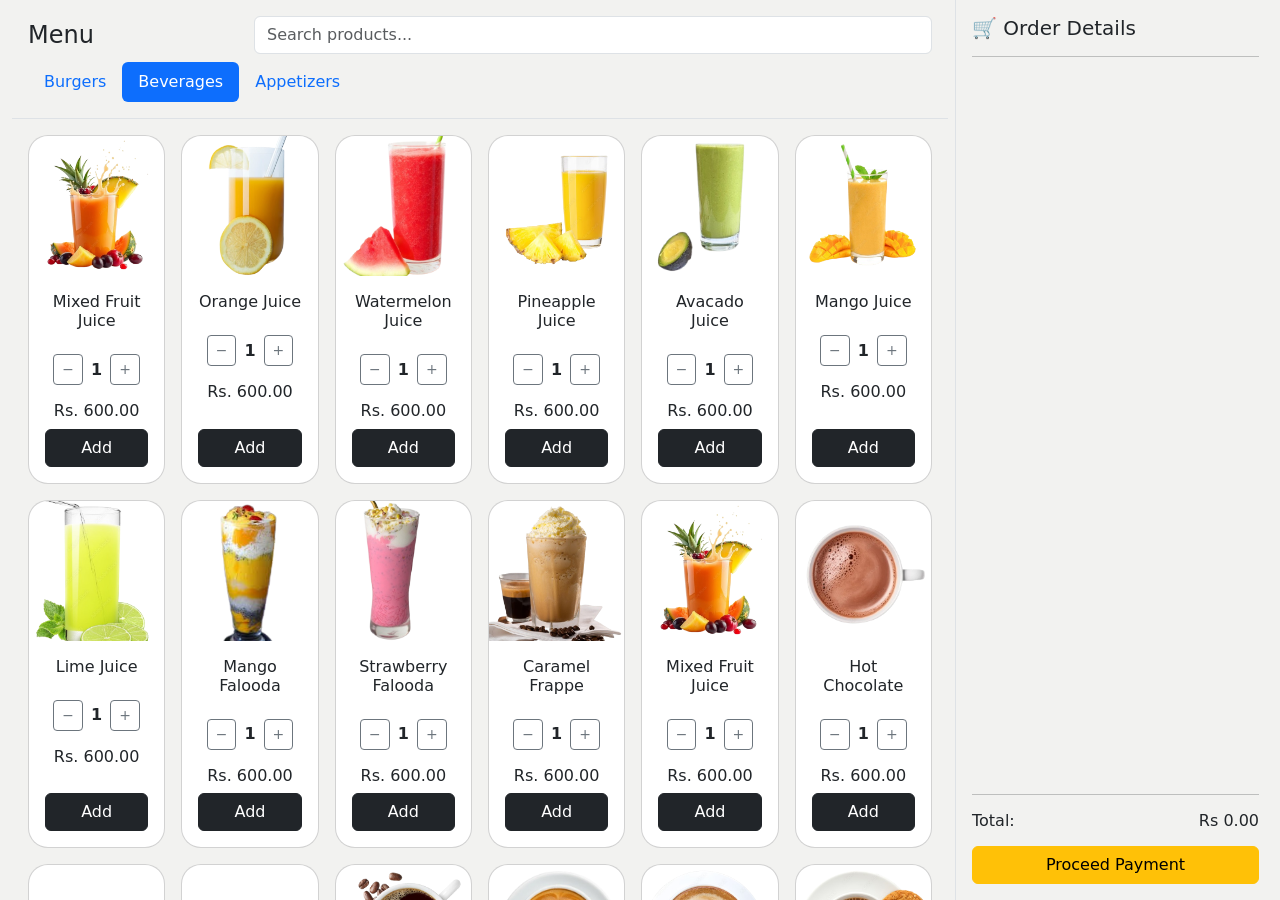
<file: beverages.html>
<!DOCTYPE html>
<html lang="en">

<head>
    <meta charset="UTF-8">
    <meta name="viewport" content="width=device-width, initial-scale=1.0">
    <title>Document</title>
    <link href="https://cdn.jsdelivr.net/npm/bootstrap@5.3.3/dist/css/bootstrap.min.css" rel="stylesheet">
    <link rel="stylesheet" href="assets/css/style.css">

</head>

<body class="container-fluid vh-100 overflow-hidden">
    <div class="row h-100">

        <!-- LEFT SIDEBAR -->
        <div class="col-12 col-md-9 d-flex flex-column h-100">



            <!-- TOP BAR (FIXED INSIDE CONTENT) -->
            <div class="top-bar border-bottom p-3">
                <div class="d-flex justify-content-between align-items-center mb-2">
                    <h4 class="mb-0">Menu</h4>
                    <input class="form-control w-75" placeholder="Search products..." id="searchInput">
                </div>

                <ul class="nav nav-pills">
                    <li class="nav-item"><a class="nav-link" href="index.html">Burgers</a></li>
                    <!-- <li class="nav-item"><a class="nav-link " href="burgers.html">Burgers</a></li> -->
                    <li class="nav-item"><a class="nav-link active" href="beverages.html">Beverages</a></li>
                    <!-- <li class="nav-item"><a class="nav-link" href="#">Desserts</a></li> -->
                    <li class="nav-item"><a class="nav-link " href="appetizers.html">Appetizers</a></li>
                </ul>
            </div>

            <!-- PRODUCTS AREA (ONLY THIS SCROLLS) -->
            <div class="products-area flex-grow-1 overflow-auto p-3">
                <div class="row g-3">

                    <!-- CARD -->
                    <div class="col-12 col-sm-6 col-lg-2">
                        <div class="card h-100">
                            <img src="assets/image/beverages/Mixed_Fruit_Juice.png" class="card-img-top item-image">
                            <div class="card-body d-flex flex-column">
                                <h6 class="text-center item-name">Mixed Fruit Juice</h6>

                                <div class="d-flex justify-content-center align-items-center gap-2 my-3">
                                    <button class="btn btn-outline-secondary btn-sm"
                                        onclick="decreaseQty(this)">−</button>
                                    <span class="fw-bold qty">1</span>
                                    <button class="btn btn-outline-secondary btn-sm"
                                        onclick="increaseQty(this)">+</button>
                                </div>

                                <h6 class="text-center">Rs. <span class="price">600.00</span></h6>
                                <button class="btn btn-dark w-100 mt-auto" onclick="addToCart(this)">Add</button>
                            </div>
                        </div>
                    </div>


                    <!-- CARD -->
                    <div class="col-12 col-sm-6 col-lg-2">
                        <div class="card h-100">
                            <img src="assets/image/beverages/orange juice.png" class="card-img-top item-image">
                            <div class="card-body d-flex flex-column">
                                <h6 class="text-center item-name">Orange Juice</h6>

                                <div class="d-flex justify-content-center align-items-center gap-2 my-3">
                                    <button class="btn btn-outline-secondary btn-sm"
                                        onclick="decreaseQty(this)">−</button>
                                    <span class="fw-bold qty">1</span>
                                    <button class="btn btn-outline-secondary btn-sm"
                                        onclick="increaseQty(this)">+</button>
                                </div>

                                <h6 class="text-center">Rs. <span class="price">600.00</span></h6>
                                <button class="btn btn-dark w-100 mt-auto" onclick="addToCart(this)">Add</button>
                            </div>
                        </div>
                    </div>

                    <!-- CARD -->
                    <div class="col-12 col-sm-6 col-lg-2">
                        <div class="card h-100">
                            <img src="assets/image/beverages/Watermelon_Juice.png" class="card-img-top item-image">
                            <div class="card-body d-flex flex-column">
                                <h6 class="text-center item-name">Watermelon Juice</h6>

                                <div class="d-flex justify-content-center align-items-center gap-2 my-3">
                                    <button class="btn btn-outline-secondary btn-sm"
                                        onclick="decreaseQty(this)">−</button>
                                    <span class="fw-bold qty">1</span>
                                    <button class="btn btn-outline-secondary btn-sm"
                                        onclick="increaseQty(this)">+</button>
                                </div>

                                <h6 class="text-center">Rs. <span class="price">600.00</span></h6>
                                <button class="btn btn-dark w-100 mt-auto" onclick="addToCart(this)">Add</button>
                            </div>
                        </div>
                    </div>

                    <!-- CARD -->
                    <div class="col-12 col-sm-6 col-lg-2">
                        <div class="card h-100">
                            <img src="assets/image/beverages/Pineapple_Juice.png" class="card-img-top item-image">
                            <div class="card-body d-flex flex-column">
                                <h6 class="text-center item-name">Pineapple Juice</h6>

                                <div class="d-flex justify-content-center align-items-center gap-2 my-3">
                                    <button class="btn btn-outline-secondary btn-sm"
                                        onclick="decreaseQty(this)">−</button>
                                    <span class="fw-bold qty">1</span>
                                    <button class="btn btn-outline-secondary btn-sm"
                                        onclick="increaseQty(this)">+</button>
                                </div>

                                <h6 class="text-center">Rs. <span class="price">600.00</span></h6>
                                <button class="btn btn-dark w-100 mt-auto" onclick="addToCart(this)">Add</button>
                            </div>
                        </div>
                    </div>




                    <!-- CARD -->
                    <div class="col-12 col-sm-6 col-lg-2">
                        <div class="card h-100">
                            <img src="assets/image/beverages/avocado-juice.png" class="card-img-top item-image">
                            <div class="card-body d-flex flex-column">
                                <h6 class="text-center item-name">Avacado Juice</h6>

                                <div class="d-flex justify-content-center align-items-center gap-2 my-3">
                                    <button class="btn btn-outline-secondary btn-sm"
                                        onclick="decreaseQty(this)">−</button>
                                    <span class="fw-bold qty">1</span>
                                    <button class="btn btn-outline-secondary btn-sm"
                                        onclick="increaseQty(this)">+</button>
                                </div>

                                <h6 class="text-center">Rs. <span class="price">600.00</span></h6>
                                <button class="btn btn-dark w-100 mt-auto" onclick="addToCart(this)">Add</button>
                            </div>
                        </div>
                    </div>

                    <!-- CARD -->
                    <div class="col-12 col-sm-6 col-lg-2">
                        <div class="card h-100">
                            <img src="assets/image/beverages/Mango_Juice.png" class="card-img-top item-image">
                            <div class="card-body d-flex flex-column">
                                <h6 class="text-center item-name">Mango Juice</h6>

                                <div class="d-flex justify-content-center align-items-center gap-2 my-3">
                                    <button class="btn btn-outline-secondary btn-sm"
                                        onclick="decreaseQty(this)">−</button>
                                    <span class="fw-bold qty">1</span>
                                    <button class="btn btn-outline-secondary btn-sm"
                                        onclick="increaseQty(this)">+</button>
                                </div>

                                <h6 class="text-center">Rs. <span class="price">600.00</span></h6>
                                <button class="btn btn-dark w-100 mt-auto" onclick="addToCart(this)">Add</button>
                            </div>
                        </div>
                    </div>

                    <!-- CARD -->
                    <div class="col-12 col-sm-6 col-lg-2">
                        <div class="card h-100">
                            <img src="assets/image/beverages/Lime_Juice.png" class="card-img-top item-image">
                            <div class="card-body d-flex flex-column">
                                <h6 class="text-center item-name">Lime Juice</h6>

                                <div class="d-flex justify-content-center align-items-center gap-2 my-3">
                                    <button class="btn btn-outline-secondary btn-sm"
                                        onclick="decreaseQty(this)">−</button>
                                    <span class="fw-bold qty">1</span>
                                    <button class="btn btn-outline-secondary btn-sm"
                                        onclick="increaseQty(this)">+</button>
                                </div>

                                <h6 class="text-center">Rs. <span class="price">600.00</span></h6>
                                <button class="btn btn-dark w-100 mt-auto" onclick="addToCart(this)">Add</button>
                            </div>
                        </div>
                    </div>

                    <!-- CARD -->
                    <div class="col-12 col-sm-6 col-lg-2">
                        <div class="card h-100">
                            <img src="assets/image/beverages/mango_falooda.png" class="card-img-top item-image">
                            <div class="card-body d-flex flex-column">
                                <h6 class="text-center item-name">Mango Falooda</h6>

                                <div class="d-flex justify-content-center align-items-center gap-2 my-3">
                                    <button class="btn btn-outline-secondary btn-sm"
                                        onclick="decreaseQty(this)">−</button>
                                    <span class="fw-bold qty">1</span>
                                    <button class="btn btn-outline-secondary btn-sm"
                                        onclick="increaseQty(this)">+</button>
                                </div>

                                <h6 class="text-center">Rs. <span class="price">600.00</span></h6>
                                <button class="btn btn-dark w-100 mt-auto" onclick="addToCart(this)">Add</button>
                            </div>
                        </div>
                    </div>

                    <!-- CARD -->
                    <div class="col-12 col-sm-6 col-lg-2">
                        <div class="card h-100">
                            <img src="assets/image/beverages/falooda.png" class="card-img-top item-image">
                            <div class="card-body d-flex flex-column">
                                <h6 class="text-center item-name">Strawberry Falooda</h6>

                                <div class="d-flex justify-content-center align-items-center gap-2 my-3">
                                    <button class="btn btn-outline-secondary btn-sm"
                                        onclick="decreaseQty(this)">−</button>
                                    <span class="fw-bold qty">1</span>
                                    <button class="btn btn-outline-secondary btn-sm"
                                        onclick="increaseQty(this)">+</button>
                                </div>

                                <h6 class="text-center">Rs. <span class="price">600.00</span></h6>
                                <button class="btn btn-dark w-100 mt-auto" onclick="addToCart(this)">Add</button>
                            </div>
                        </div>
                    </div>



                    <!-- COPY SAME CARD FOR OTHERS -->

                    <!-- CARD -->
                    <div class="col-12 col-sm-6 col-lg-2">
                        <div class="card h-100">
                            <img src="assets/image/beverages/caramel_frappe.png" class="card-img-top item-image">
                            <div class="card-body d-flex flex-column">
                                <h6 class="text-center item-name">Caramel Frappe</h6>

                                <div class="d-flex justify-content-center align-items-center gap-2 my-3">
                                    <button class="btn btn-outline-secondary btn-sm"
                                        onclick="decreaseQty(this)">−</button>
                                    <span class="fw-bold qty">1</span>
                                    <button class="btn btn-outline-secondary btn-sm"
                                        onclick="increaseQty(this)">+</button>
                                </div>

                                <h6 class="text-center">Rs. <span class="price">600.00</span></h6>
                                <button class="btn btn-dark w-100 mt-auto" onclick="addToCart(this)">Add</button>
                            </div>
                        </div>
                    </div>

                    <!-- CARD -->
                    <div class="col-12 col-sm-6 col-lg-2">
                        <div class="card h-100">
                            <img src="assets/image/beverages/Mixed_Fruit_Juice.png" class="card-img-top item-image">
                            <div class="card-body d-flex flex-column">
                                <h6 class="text-center item-name">Mixed Fruit Juice</h6>

                                <div class="d-flex justify-content-center align-items-center gap-2 my-3">
                                    <button class="btn btn-outline-secondary btn-sm"
                                        onclick="decreaseQty(this)">−</button>
                                    <span class="fw-bold qty">1</span>
                                    <button class="btn btn-outline-secondary btn-sm"
                                        onclick="increaseQty(this)">+</button>
                                </div>

                                <h6 class="text-center">Rs. <span class="price">600.00</span></h6>
                                <button class="btn btn-dark w-100 mt-auto" onclick="addToCart(this)">Add</button>
                            </div>
                        </div>
                    </div>
                    

                    <!-- CARD -->
                    <div class="col-12 col-sm-6 col-lg-2">
                        <div class="card h-100">
                            <img src="assets/image/beverages/Hot_Chocolate.png" class="card-img-top item-image">
                            <div class="card-body d-flex flex-column">
                                <h6 class="text-center item-name">Hot Chocolate</h6>

                                <div class="d-flex justify-content-center align-items-center gap-2 my-3">
                                    <button class="btn btn-outline-secondary btn-sm"
                                        onclick="decreaseQty(this)">−</button>
                                    <span class="fw-bold qty">1</span>
                                    <button class="btn btn-outline-secondary btn-sm"
                                        onclick="increaseQty(this)">+</button>
                                </div>

                                <h6 class="text-center">Rs. <span class="price">600.00</span></h6>
                                <button class="btn btn-dark w-100 mt-auto" onclick="addToCart(this)">Add</button>
                            </div>
                        </div>
                    </div>
                    
                    
                    <!-- CARD -->
                    <div class="col-12 col-sm-6 col-lg-2">
                        <div class="card h-100">
                            <img src="assets/image/beverages/tea.png"
                                class="card-img-top item-image">
                            <div class="card-body d-flex flex-column">
                            <h6 class="text-center item-name">Plain tea</h6>

                                <div class="d-flex justify-content-center align-items-center gap-2 my-3">
                                    <button class="btn btn-outline-secondary btn-sm"
                                        onclick="decreaseQty(this)">−</button>
                                    <span class="fw-bold qty">1</span>
                                    <button class="btn btn-outline-secondary btn-sm"
                                        onclick="increaseQty(this)">+</button>
                                </div>

                                <h6 class="text-center">Rs. <span class="price">600.00</span></h6>
                                <button class="btn btn-dark w-100 mt-auto" onclick="addToCart(this)">Add</button>
                            </div>
                        </div>
                    </div>

                    <!-- CARD -->
                    <div class="col-12 col-sm-6 col-lg-2">
                        <div class="card h-100">
                            <img src="assets/image/beverages/Green_Tea.png"
                                class="card-img-top item-image">
                            <div class="card-body d-flex flex-column">
                                <h6 class="text-center item-name">Green Tea</h6>

                                <div class="d-flex justify-content-center align-items-center gap-2 my-3">
                                    <button class="btn btn-outline-secondary btn-sm"
                                        onclick="decreaseQty(this)">−</button>
                                    <span class="fw-bold qty">1</span>
                                    <button class="btn btn-outline-secondary btn-sm"
                                        onclick="increaseQty(this)">+</button>
                                </div>

                                <h6 class="text-center">Rs. <span class="price">600.00</span></h6>
                                <button class="btn btn-dark w-100 mt-auto" onclick="addToCart(this)">Add</button>
                            </div>
                        </div>
                    </div>


                    <!-- CARD -->
                    <div class="col-12 col-sm-6 col-lg-2">
                        <div class="card h-100">
                            <img src="assets/image/beverages/Coffee.png"
                                class="card-img-top item-image">
                            <div class="card-body d-flex flex-column">
                                <h6 class="text-center item-name">Coffee</h6>

                                <div class="d-flex justify-content-center align-items-center gap-2 my-3">
                                    <button class="btn btn-outline-secondary btn-sm"
                                        onclick="decreaseQty(this)">−</button>
                                    <span class="fw-bold qty">1</span>
                                    <button class="btn btn-outline-secondary btn-sm"
                                        onclick="increaseQty(this)">+</button>
                                </div>

                                <h6 class="text-center">Rs. <span class="price">600.00</span></h6>
                                <button class="btn btn-dark w-100 mt-auto" onclick="addToCart(this)">Add</button>
                            </div>
                        </div>
                    </div>

                    <!-- CARD -->
                    <div class="col-12 col-sm-6 col-lg-2">
                        <div class="card h-100">
                            <img src="assets/image/beverages/Cappuccino.png"
                                class="card-img-top item-image">
                            <div class="card-body d-flex flex-column">
                                <h6 class="text-center item-name">Cappuccino</h6>

                                <div class="d-flex justify-content-center align-items-center gap-2 my-3">
                                    <button class="btn btn-outline-secondary btn-sm"
                                        onclick="decreaseQty(this)">−</button>
                                    <span class="fw-bold qty">1</span>
                                    <button class="btn btn-outline-secondary btn-sm"
                                        onclick="increaseQty(this)">+</button>
                                </div>

                                <h6 class="text-center">Rs. <span class="price">600.00</span></h6>
                                <button class="btn btn-dark w-100 mt-auto" onclick="addToCart(this)">Add</button>
                            </div>
                        </div>
                    </div>

                    
                    <!-- CARD -->
                    <div class="col-12 col-sm-6 col-lg-2">
                        <div class="card h-100">
                            <img src="assets/image/beverages/Latte.png" class="card-img-top item-image">
                            <div class="card-body d-flex flex-column">
                                <h6 class="text-center item-name">Latte</h6>

                                <div class="d-flex justify-content-center align-items-center gap-2 my-3">
                                    <button class="btn btn-outline-secondary btn-sm"
                                        onclick="decreaseQty(this)">−</button>
                                    <span class="fw-bold qty">1</span>
                                    <button class="btn btn-outline-secondary btn-sm"
                                        onclick="increaseQty(this)">+</button>
                                </div>

                                <h6 class="text-center">Rs. <span class="price">600.00</span></h6>
                                <button class="btn btn-dark w-100 mt-auto" onclick="addToCart(this)">Add</button>
                            </div>
                        </div>
                    </div>

                    <!-- CARD -->
                    <div class="col-12 col-sm-6 col-lg-2">
                        <div class="card h-100">
                            <img src="assets/image/beverages/Milk_Tea.png"
                                class="card-img-top item-image">
                            <div class="card-body d-flex flex-column">
                                <h6 class="text-center item-name">Milk Tea</h6>

                                <div class="d-flex justify-content-center align-items-center gap-2 my-3">
                                    <button class="btn btn-outline-secondary btn-sm"
                                        onclick="decreaseQty(this)">−</button>
                                    <span class="fw-bold qty">1</span>
                                    <button class="btn btn-outline-secondary btn-sm"
                                        onclick="increaseQty(this)">+</button>
                                </div>

                                <h6 class="text-center">Rs. <span class="price">600.00</span></h6>
                                <button class="btn btn-dark w-100 mt-auto" onclick="addToCart(this)">Add</button>
                            </div>
                        </div>
                    </div>

                    
                </div>
            </div>



        </div>

        <!-- RIGHT ORDER PANEL -->
        <div class="col-12 col-md-3 border-start p-3 d-flex flex-column order-panel h-100">

            <!-- Title -->
            <div>
                <h5 class="mb-3">🛒 Order Details</h5>
                <hr>
            </div>

            <!-- Order Items (Scrollable Area) -->
            <div id="orderItems" class="flex-grow-1 overflow-auto mb-3">
                <!-- Items will load dynamically here -->
            </div>

            <hr>

            <!-- Total Section -->
            <div class="d-flex justify-content-between align-items-center">
                <h6 class="mb-0">Total:</h6>
                <h6 class="mb-0">Rs <span id="total">0.00</span></h6>
            </div>

            <!-- Button -->
            <button class="btn btn-warning w-100 mt-3" onclick="printBill()">
                Proceed Payment
            </button>

        </div>



    </div>



    <script src="assets/js/app.js"></script>

</body>

</html>
</file>
<file: assets/css/style.css>
/* Navbar */
.navbar {
  height: 60px;
  z-index: 1050;
}



/* Order Panel */
.order-panel {
  position: fixed;
  /* top: 60px; */
  right: 5px;
  width: 25%; /* col-md-3 */
  height: 100vh;
  overflow: hidden;
  padding: 1rem;
  /* background: #fff; */
  border-left: 1px solid #ddd;
  background-color: #f2f2f0;
}

/* Main Content */
.content {
  margin-top: 60px;
  /* margin-left: 16.66%; */
  margin-right: 25%;
  height: calc(100vh - 60px);
}

.products-area {
  height: 100%;
  overflow-y: auto;
  padding: 1rem;
}

.card-img-top{
    height: 140px;
    /* font-size: 50px; */
    /* font-weight: bold; */
}


body{
  background-color: #f2f2f0;
}

.card{
  border-radius: 20px;
  cursor: pointer;
  
}

button{
  border-radius: 30px;
}
</file>
